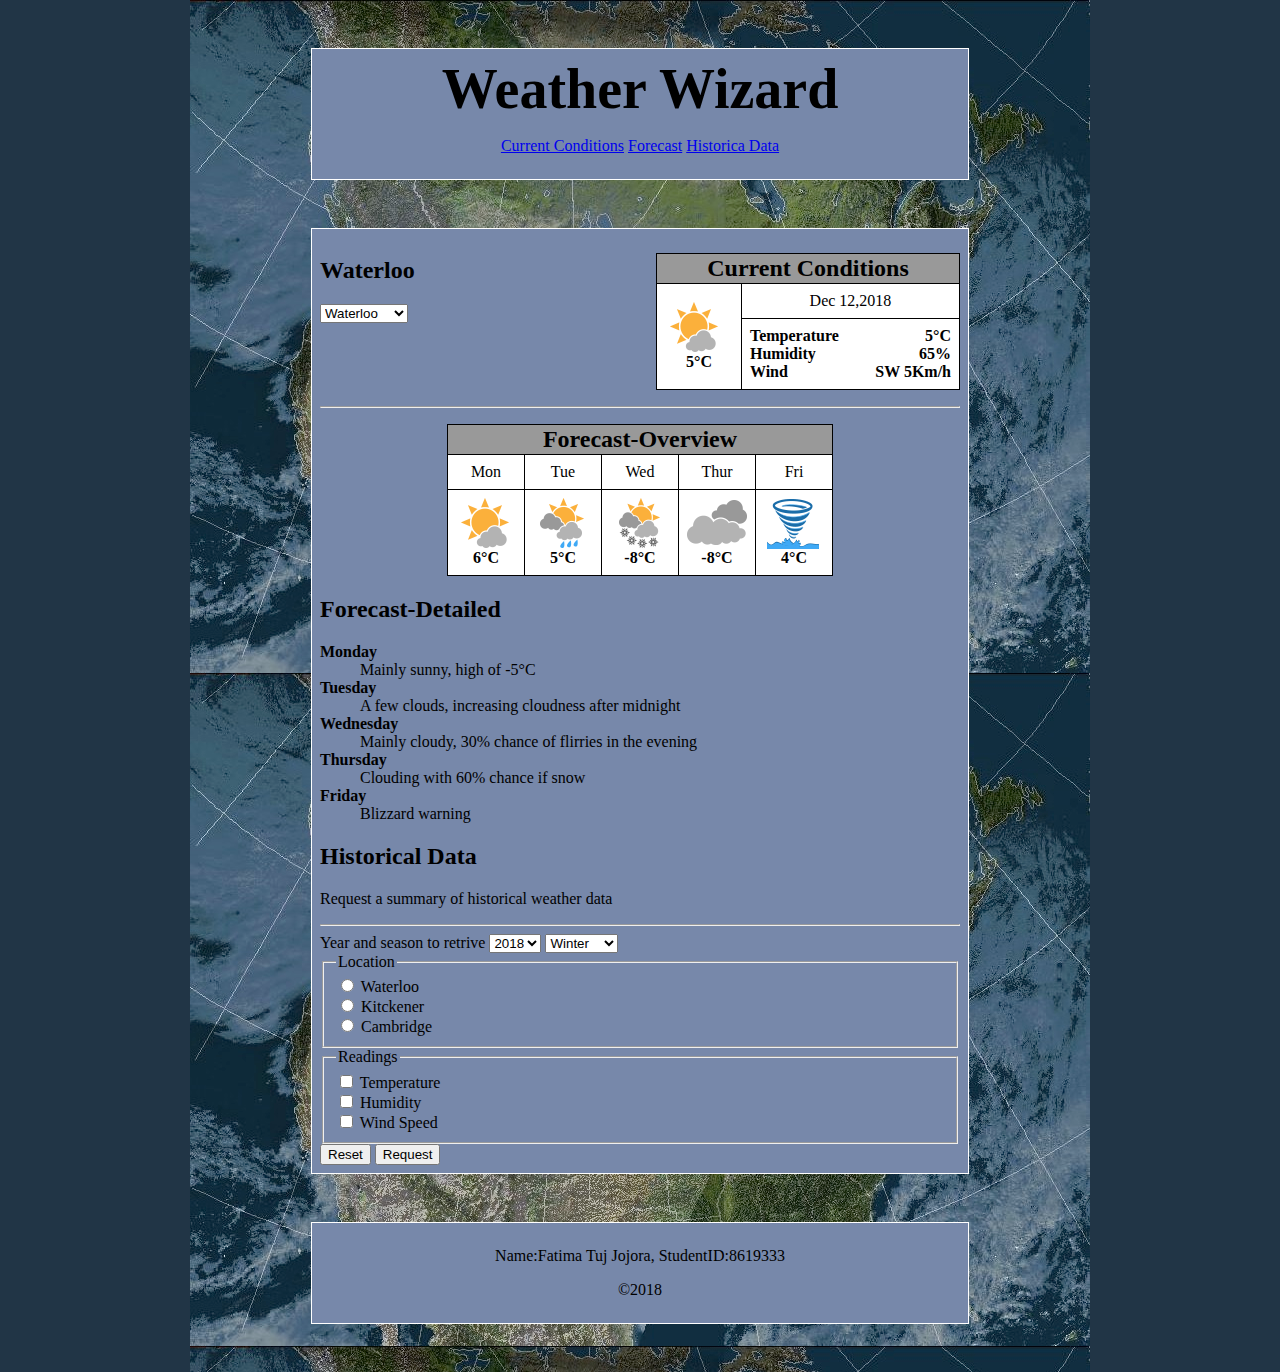
<file: WeatherWizerd/index.html>
<!DOCTYPE html>
<html lang="en">
<head>
    <meta charset="UTF-8">
    <title>Document</title>
    <link rel="stylesheet" href="default.css">
    <style>
        #current
    </style>
</head>
<body>
    <header>
        <h1>Weather Wizard</h1>
        <p><a href="#current">Current Conditions</a>
        <a href="#forecast">Forecast</a>
        <a href="#historical">Historica Data</a></p>
    </header>
    <main>
        <table id="conditions">
            <tr>
                <th colspan="3">Current Conditions</th>
            </tr>
            <tr>
                <td rowspan="2"><dt><img src="media/02.png"></dt><dt>5&deg;C</dt></td>
                <td colspan="2">Dec 12,2018</td>
            </tr>
            <tr>
                <td class="left"><dt>Temperature</dt> <dt>Humidity</dt> <dt>Wind</dt></td>
                <td class="right"><dt>5&deg;C</dt><dt> 65% </dt><dt>SW 5Km/h</dt></td>
            </tr>
        </table>
        <a id="current"></a><div id="location">
            <h2>Waterloo</h2>
            <form>
                <select>
                    <option>Waterloo</option>
                    <option>Kitchener</option>
                    <option>Cambridge</option>
                </select>
            </form>
        </div>
        <hr>
        <table>
            <tr>
                <th colspan="5">Forecast-Overview</th>
            </tr>
            <tr>
                <td>Mon</td>
                <td>Tue</td>
                <td>Wed</td>
                <td>Thur</td>
                <td>Fri</td>
            </tr>
            <tr>
                <td><dt><img src="media/02.png"></dt><dt>6&deg;C</dt></td>
                <td><dt><img src="media/06.png"></dt><dt>5&deg;C</dt></td>
                <td><dt><img src="media/08.png"></dt><dt>-8&deg;C</dt></td>
                <td><dt><img src="media/10.png"></dt><dt>-8&deg;C</dt></td>
                <td><dt><img src="media/48.png"></dt><dt>4&deg;C</dt></td>
            </tr>
        </table>
        <a id="forecast"></a><h2>Forecast-Detailed</h2>
        <dt>Monday</dt>
        <dd>Mainly sunny, high of -5&deg;C</dd>
        <dt>Tuesday</dt>
        <dd>A few clouds, increasing cloudness after midnight</dd>
        <dt>Wednesday</dt>
        <dd>Mainly cloudy, 30% chance of flirries in the evening</dd>
        <dt>Thursday</dt>
        <dd>Clouding with 60% chance if snow</dd>
        <dt>Friday</dt>
        <dd>Blizzard warning</dd>
        <a id="historical"></a><h2>Historical Data</h2>
        <p>Request a summary of historical weather data</p>
        <hr>
        <form>
            <label>Year and season to retrive</label>
            <select name="years">
                <option value="2014">2014</option>
                <option value="2015">2015</option>
                <option value="2016">2016</option>
                <option value="2017">2017</option>
                <option value="2018" selected>2018</option>
            </select>
            <select name="seasons">
                <option valu="Spring">Spring</option>
                <option value="Summer">Summer</option>
                <option value="Fall">Fall</option>
                <option value="Winter" selected>Winter</option>
            </select>
            <fieldset>
                <legend>Location</legend>
                <input type="radio" name="location" id="location1" value="waterloo">
                <label for="location1">Waterloo</label>
                <br/>
                <input type="radio" name="location" id="location2" value="kitckener">
                <label for="location2">Kitckener</label>
                <br/>
                <input type="radio" name="location" id="location3" value="cambridge">
                <label for="location3">Cambridge</label>
            </fieldset>
            <fieldset>
                <legend>Readings</legend>
                <input type="checkbox" name="reading1" id="reading1" value="temperature">
                <label for="reading1">Temperature</label>
                <br/>
                <input type="checkbox" name="reading2" id="reading2" value="temperature">
                <label for="reading2">Humidity</label>
                <br/>
                <input type="checkbox" name="reading3" id="reading3" value="WindSpeed">
                <label for="reading3">Wind Speed</label>
            </fieldset>
            <button type="reset">Reset</button>
            <button type="submit">Request</button>
        </form>
    </main>
    <footer>
        <p>Name:Fatima Tuj Jojora, StudentID:8619333</p>
        <p>&copy;2018</p>
    </footer>
</body>
</html>
</file>
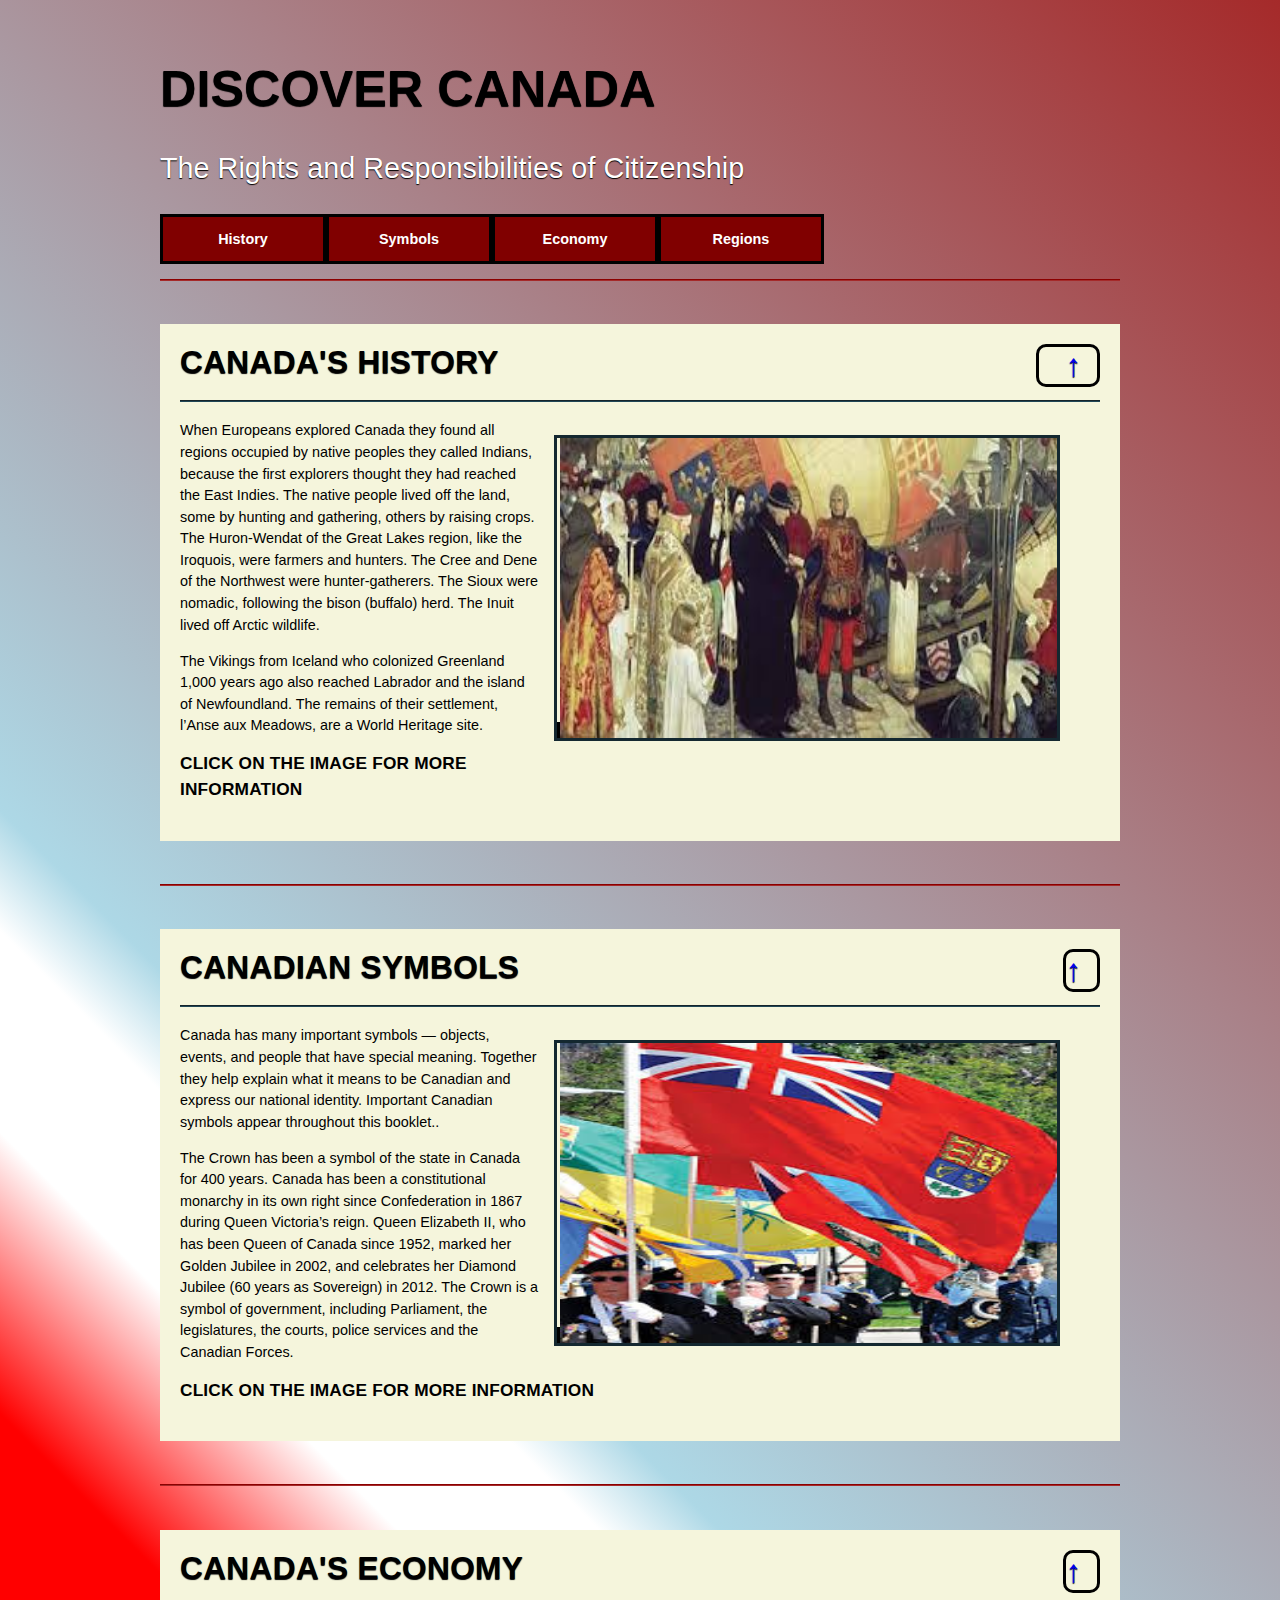
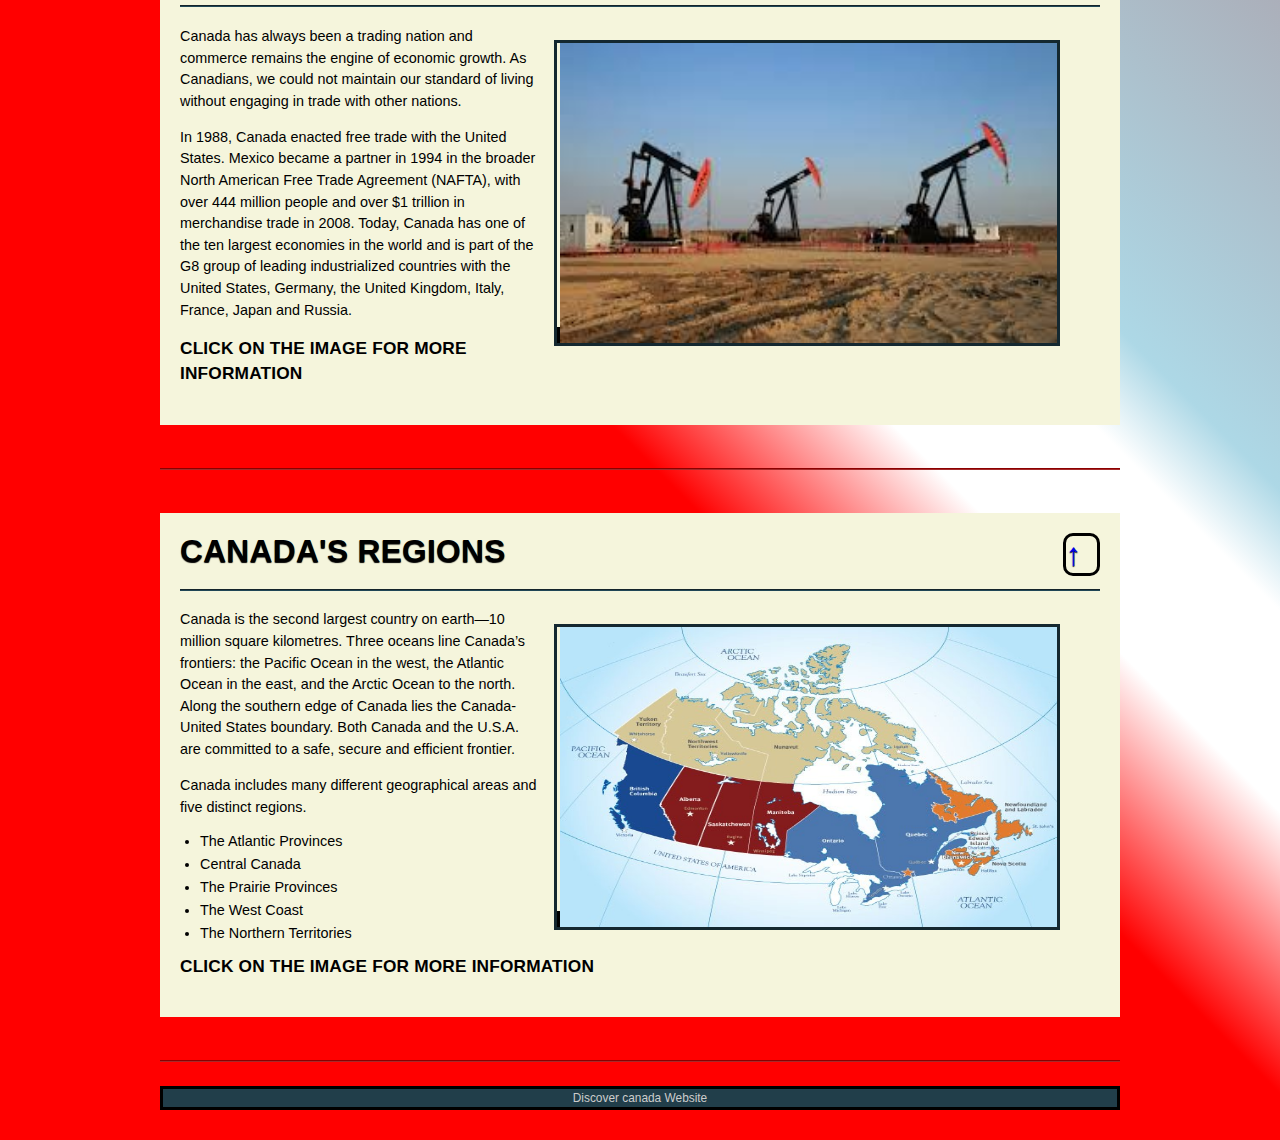
<file: HtmlCssMediaQuary/default.html>
<!DOCTYPE html>
<html lang="en">
<head>
    <meta charset="UTF-8">
    <title>Discover Canada</title>
    <link rel="stylesheet" type="text/css" href="styles/normalize.css">
    <link rel="stylesheet" type="text/css" href="styles/main.css">
    <link rel="stylesheet" href="https://use.fontawesome.com/releases/v5.5.0/css/all.css" integrity="sha384-B4dIYHKNBt8Bc12p+WXckhzcICo0wtJAoU8YZTY5qE0Id1GSseTk6S+L3BlXeVIU" crossorigin="anonymous">


</head>
<body>
   
    <section id="page"> <!-- Defining the #page section with the section tag -->

            <header> <!-- Defining the header section of the page with the appropriate tag -->

                <hgroup>
					<h1>Discover Canada</h1>
					<h3>The Rights and Responsibilities of Citizenship</h3>
				</hgroup>

                <nav class="clear" id="nav_menu"> 
                    <ul>
                        <li><a href="#article1"> History   <i class="fas fa-landmark"></i></a>
                        <ul>
                            <li><a href="https://en.wikipedia.org/wiki/History_of_Canada">History of Canada</a></li>
                            <li><a href="https://en.wikipedia.org/wiki/Canada" >Canada</a></li>

                        </ul>
                        </li>
                        <li><a href="#article2">Symbols  <i class="fas fa-flag-usa"></i></a>
                        <ul>
                            <li><a href="https://www.canada.ca/en/canadian-heritage/services/official-symbols-canada.html">Official symbols of Canada</a></li>
                        </ul>
                        </li>
                        <li><a href="#article3">Economy   <i class="fas fa-money-bill-alt"></i></a></li>
						<li><a href="#article4">Regions  <i class="fas fa-map-marked-alt"></i></a></li>
                    </ul>
                </nav>

            </header>

            <section id="article"> <!-- A new section with the articles -->

				<!-- Article 1 start -->

                <div class="line"></div>  <!-- Dividing line -->

                <article id="article1"> <!-- The new article tag. The id is supplied so it can be scrolled into view. -->
                    <h2>Canada's History<a class="go_up" href="#" class="up">&nbsp; &nbsp;&uparrow;</a></h2>

                    <div class="line"></div>

                    <div class="articleBody clear">

                    	<figure> <!-- The figure tag marks data (usually an image) that is part of the article -->
	                    	<a href="history.html"><img src="images/johnCabot.jpg" alt="Canada's history, John Cabot" 
                       title="Canada's history, John Cabot" width="500" height="300"></a>
                        </figure>

                        <p>When Europeans explored Canada they found all regions occupied by native peoples they called Indians, because the first explorers thought they had reached the East Indies. The native people lived off the land, some by hunting and gathering, others by raising crops. The Huron-Wendat of the Great Lakes region, like the Iroquois, were farmers and hunters. The Cree and Dene of the Northwest were hunter-gatherers. The Sioux were nomadic, following the bison (buffalo) herd. The Inuit lived off Arctic wildlife.</p>
                        <p>The Vikings from Iceland who colonized Greenland 1,000 years ago also reached Labrador and the island of Newfoundland. The remains of their settlement, l’Anse aux Meadows, are a World Heritage site.  </p>
						<p class="pbold"><i class="fab fa-readme"></i>Click on the image for more information</p>
                    </div>
                </article>

				<!-- Article 1 end -->


				<!-- Article 2 start -->

                <div class="line"></div>

                <article id="article2">
                    <h2>Canadian Symbols<a class="go_up" href="#" class="up">&uparrow;</a></h2>

                    <div class="line"></div>

                    <div class="articleBody clear">
                    	<figure>
	                    	<a href="symbols.html"><img src="images/canadianSymbol.jpg" alt="Canadian Symbol" title="Canadian Symbol" width="500" height="300" /></a>
                        </figure>

                        <p>Canada has many important symbols — objects, events, and people that have special meaning. Together they help explain what it means to be Canadian and express our national identity. Important Canadian symbols appear throughout this booklet..</p>
                        <p>The Crown has been a symbol of the state in Canada for 400 years. Canada has been a constitutional monarchy in its own right since Confederation in 1867 during Queen Victoria’s reign. Queen Elizabeth II, who has been Queen of Canada since 1952, marked her Golden Jubilee in 2002, and celebrates her Diamond Jubilee (60 years as Sovereign) in 2012. The Crown is a symbol of government, including Parliament, the legislatures, the courts, police services and the Canadian Forces. </p>
						<p class="pbold"><i class="fab fa-readme"></i>Click on the image for more information</p>
                    </div>
                </article>

				<!-- Article 2 end -->

				<!-- Article 3 start -->

                <div class="line"></div>

                <article id="article3">
                    <h2>Canada's Economy<a class="go_up" href="#" class="up">&uparrow;</a></h2>

                    <div class="line"></div>

                    <div class="articleBody clear">
                    	<figure>
	                    	<a href="economy.html"><img src="images/economy.jpg" alt="Oil pump jacks in southern Alberta" title="Oil pump jacks in southern Alberta" width="500" height="300" /></a>
                        </figure>

                        <p>Canada has always been a trading nation and commerce remains the engine of economic growth. As Canadians, we could not maintain our standard of living without engaging in trade with other nations.</p>
                        <p>In 1988, Canada enacted free trade with the United States. Mexico became a partner in 1994 in the broader North American Free Trade Agreement (NAFTA), with over 444 million people and over $1 trillion in merchandise trade in 2008. Today, Canada has one of the ten largest economies in the world and is part of the G8 group of leading industrialized countries with the United States, Germany, the United Kingdom, Italy, France, Japan and Russia.</p>
						<p class="pbold"><i class="fab fa-readme"></i>Click on the image for more information</p>
                    </div>
                </article>

				<!-- Article 3 end -->

				<!-- Article 4 start -->

                <div class="line"></div>

                <article id="article4">
                    <h2>Canada's Regions<a class="go_up" href="#" class="up">&uparrow;</a></h2>

                    <div class="line"></div>

                    <div class="articleBody clear">
                    	<figure>
	                    	<a href="regions.html"><img src="images/regions.jpg" alt="regions of canada" title="regions of canada" width="500" height="300" /></a>
                        </figure>

                        <p>Canada is the second largest country on earth—10 million square kilometres. Three oceans line Canada’s frontiers: the Pacific Ocean in the west, the Atlantic Ocean in the east, and the Arctic Ocean to the north. Along the southern edge of Canada lies the Canada-United States boundary. Both Canada and the U.S.A. are committed to a safe, secure and efficient frontier.</p>
                        <p>Canada includes many different geographical areas and five distinct regions.</p>
                        <ul>
                            <li>The Atlantic Provinces</li>
                            <li>Central Canada</li>
                            <li>The Prairie Provinces</li>
                            <li>The West Coast</li>
                            <li>The Northern Territories </li>
                        </ul>	  
						<p class="pbold"><i class="fab fa-readme"></i>Click on the image for more information</p>
                    </div>
                </article>

				<!-- Article 4 end -->

            </section>

        <footer> <!-- Marking the footer section -->

           <div class="line"></div>

           <a href="https://www.canada.ca/content/dam/ircc/migration/ircc/english/pdf/pub/discover.pdf" > Discover canada Website</a>


        </footer>

		</section> <!-- Closing the #page section -->
		
</body>
</html>
</file>
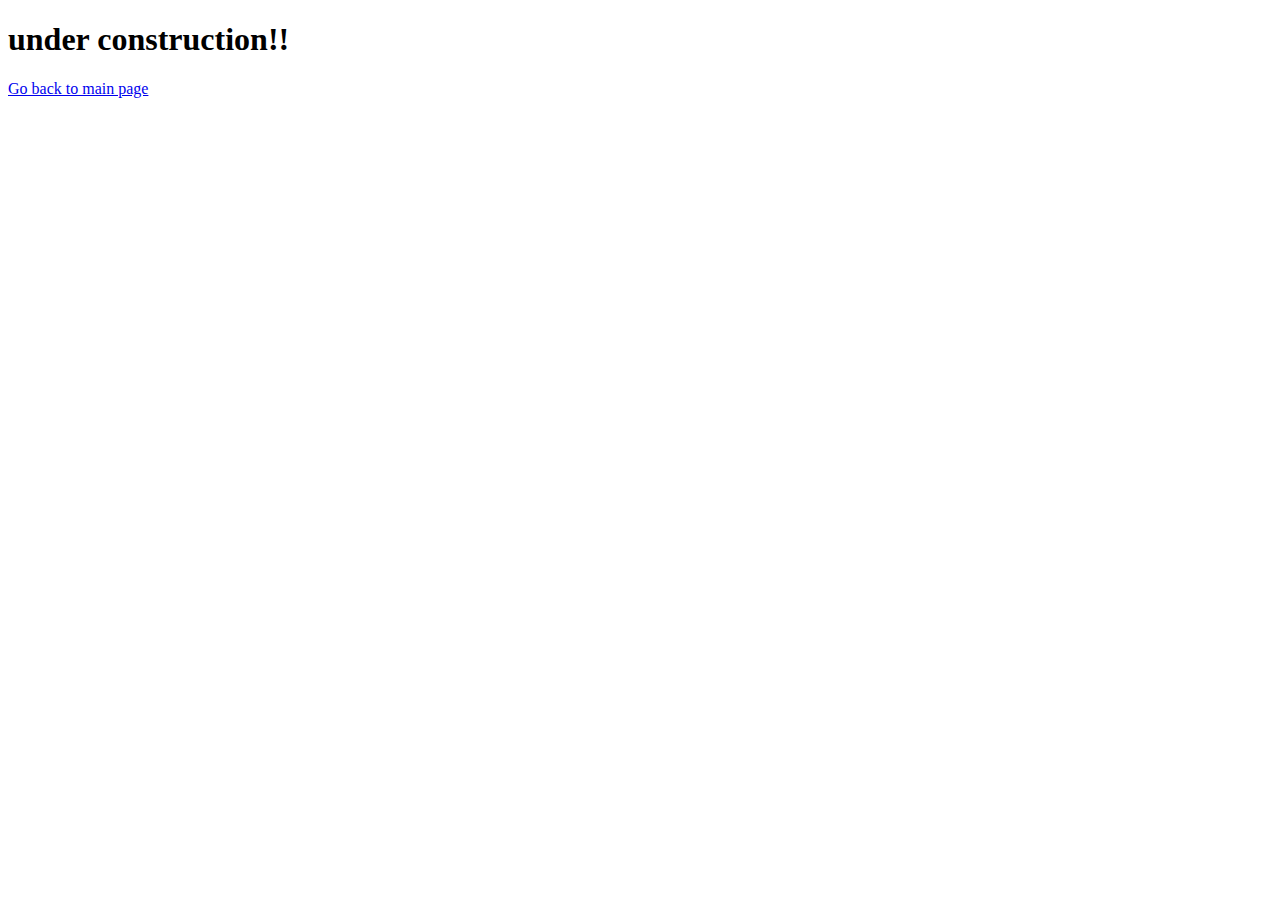
<file: HtmlCssMediaQuary/economy.html>
<!DOCTYPE html>
<html lang="en">
<head>
    <meta charset="UTF-8">
    <title>Canada's Economy</title>
</head>
<body>
   <h1>under construction!!</h1>
    <a href="default.html">Go back to main page </a>
</body>
</html>
</file>
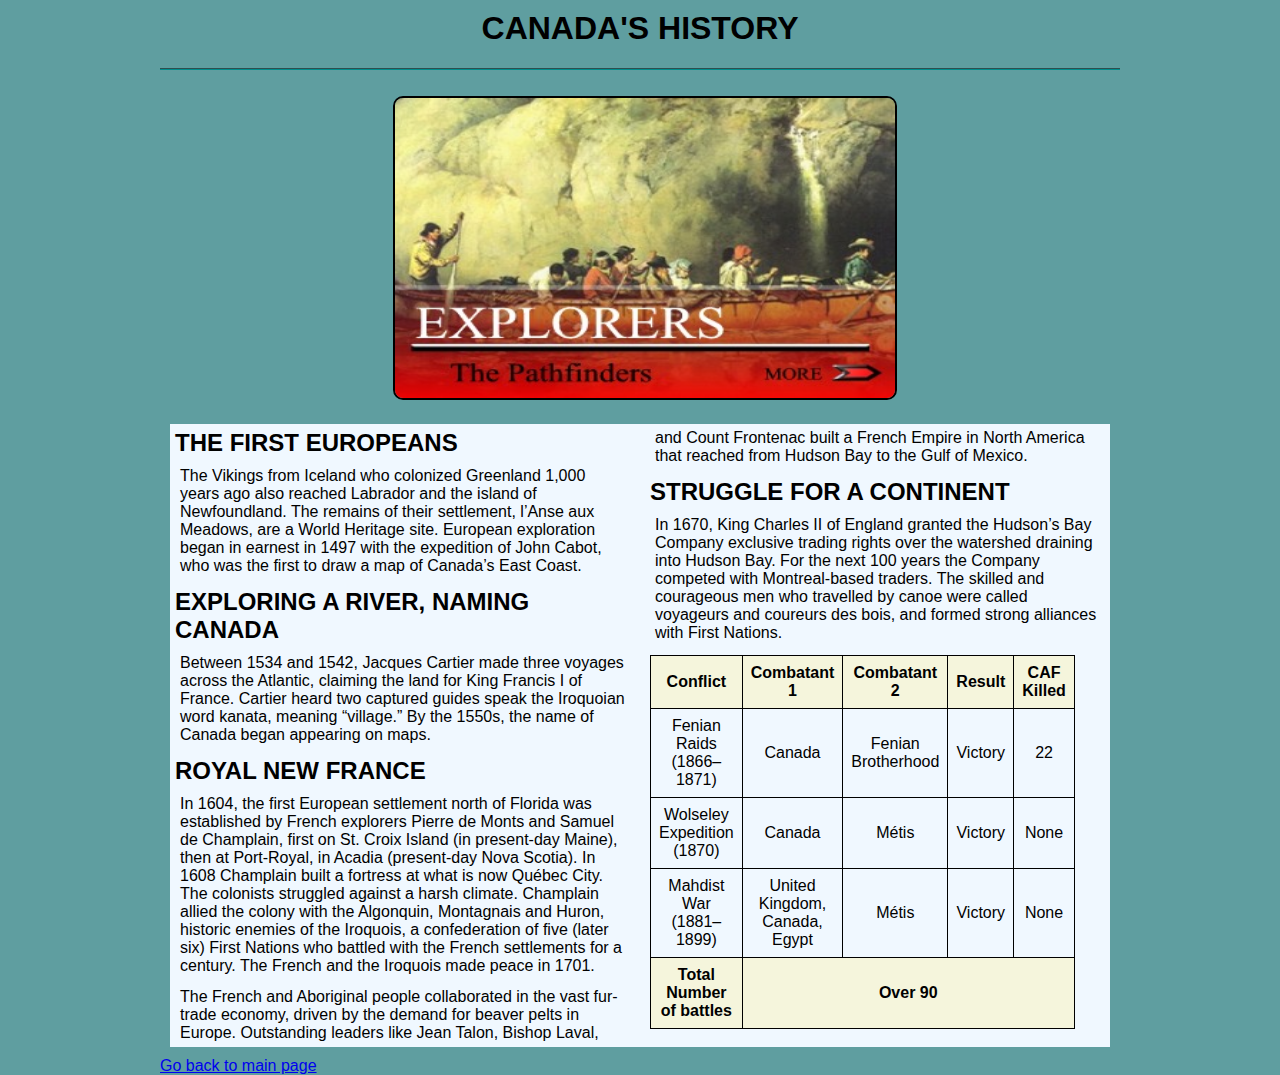
<file: HtmlCssMediaQuary/history.html>
<!DOCTYPE html>
<html lang="en">
<head>
    <meta charset="UTF-8">
    <title>Canada's History</title>
    <link rel="stylesheet" type="text/css" href="styles/normalize.css">
    <link rel="stylesheet" type="text/css" href="styles/history.css">

    

</head>
<body>
    <header>
        <h1>CANADA'S HISTORY</h1>
        <div class="line"></div>
        <picture>
        <source media="(min-width:960px)" srcset="images/Explorers.jpg">
        <source media="(min-width:768px)" srcset="images/Battle.jpg">
        <img src="images/history.jpg" alt="History of canada picture">
        </picture>
    </header>
    <article>
        <h2>THE FIRST EUROPEANS</h2>
        <p>The Vikings from Iceland who colonized
        Greenland 1,000 years ago also reached Labrador
        and the island of Newfoundland. The remains
        of their settlement, l’Anse aux Meadows, are a
        World Heritage site.
        European exploration began in earnest in 1497
        with the expedition of John Cabot, who was the
        first to draw a map of Canada’s East Coast.</p>
        
        <h2>EXPlORING A RIVER, NAMING CANADA</h2>
        <p>Between 1534 and 1542, Jacques Cartier made
        three voyages across the Atlantic, claiming the
        land for King Francis I of France. Cartier heard
        two captured guides speak the Iroquoian word
        kanata, meaning “village.” By the 1550s, the
        name of Canada began appearing on maps.</p>
        
        <h2>ROYAl NEW FRANCE</h2>
        <p>In 1604, the first European settlement north   of Florida was established by French explorers
            Pierre de Monts and Samuel de Champlain, first
            on St. Croix Island (in present-day Maine), then at
            Port-Royal, in Acadia (present-day Nova Scotia).
            In 1608 Champlain built a fortress at what is now
            Québec City. The colonists struggled against a
            harsh climate. Champlain allied the colony with
            the Algonquin, Montagnais and Huron, historic
            enemies of the Iroquois, a confederation of five
            (later six) First Nations who battled with the
            French settlements for a century. The French and
            the Iroquois made peace in 1701. </p>
               <p>The French and Aboriginal people collaborated
            in the vast fur-trade economy, driven by the
            demand for beaver pelts in Europe. Outstanding
            leaders like Jean Talon, Bishop Laval, and Count
            Frontenac built a French Empire in North America
            that reached from Hudson Bay to the Gulf of
            Mexico.</p>
            
            <h2>STRUGGlE FOR A CONTINENT</h2>
            <p>In 1670, King Charles II of England granted the Hudson’s Bay Company exclusive trading rights over the watershed draining into Hudson Bay. For the next 100 years the Company competed with Montreal-based traders. The skilled and courageous men who travelled by canoe were called voyageurs and coureurs des bois, and formed strong alliances with First Nations. </p>
            <table>
               <thead>
                <tr>
                    <th>Conflict</th>
                    <th>Combatant 1</th>
                    <th>Combatant 2</th>
                    <th>Result</th>
                    <th>CAF Killed</th>
                    
                </tr>
                </thead>
                <tbody>
                <tr>
                    <td>Fenian Raids (1866–1871)</td>
                    <td>Canada</td>
                    <td>Fenian Brotherhood</td>
                    <td>Victory</td>
                    <td>22</td>
                    
                </tr>
                <tr>
                    <td>Wolseley Expedition (1870)</td>
                    <td>Canada</td>
                    <td>Métis</td>
                    <td>Victory</td>
                    <td>None</td>
                    
                </tr>
                <tr>
                    <td>Mahdist War (1881–1899)</td>
                    <td>United Kingdom, Canada, Egypt</td>
                    <td>Métis</td>
                    <td>Victory</td>
                    <td>None</td>
                   
                </tr>
                </tbody>
                <tfoot>
                    <tr>
                        <td>Total Number of battles</td>
                        <td colspan="4">Over 90</td>
                    </tr>
                </tfoot>
            </table>
    </article>
    
    <a href="default.html">Go back to main page</a>
</body>
</html>
</file>
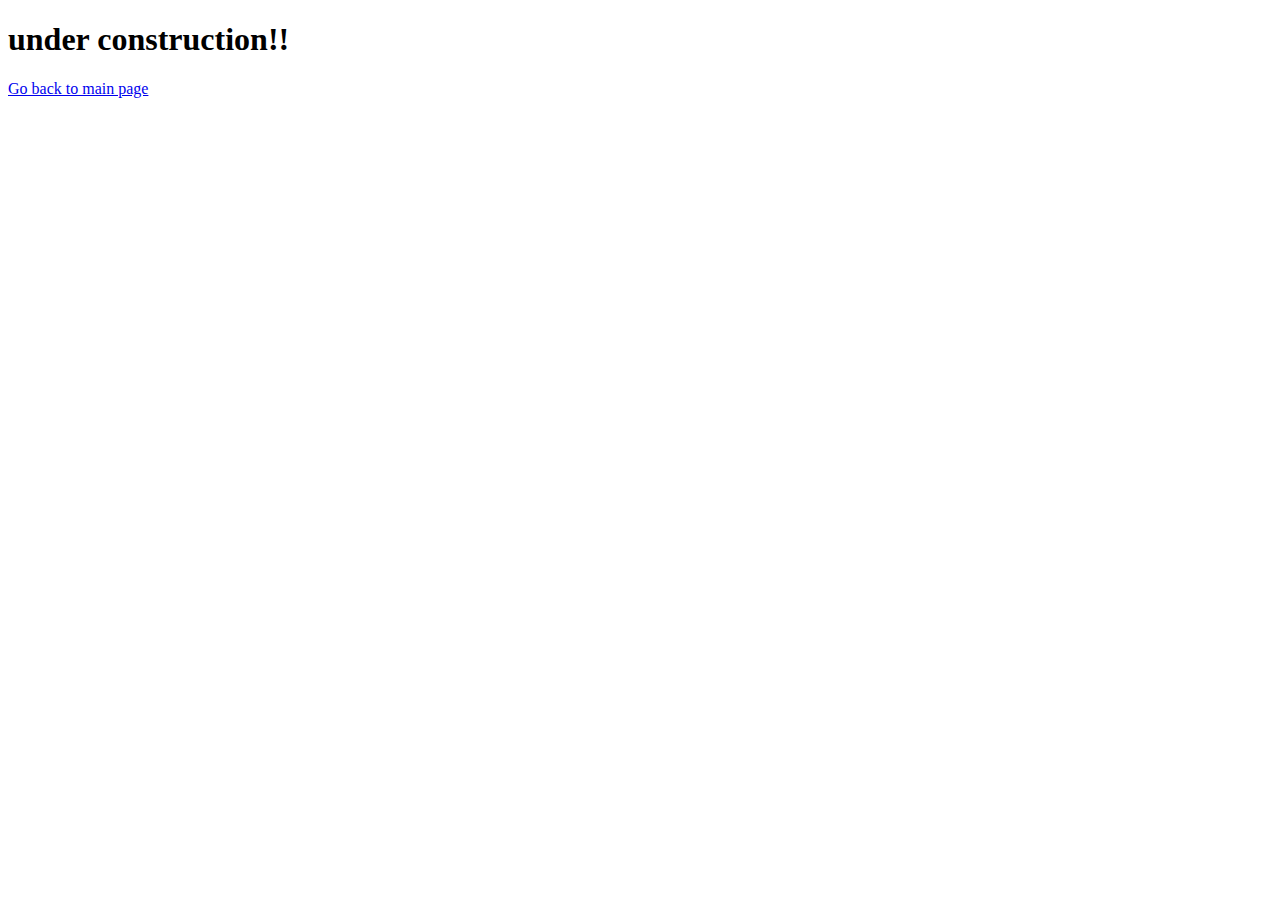
<file: HtmlCssMediaQuary/regions.html>
<!DOCTYPE html>
<html lang="en">
<head>
    <meta charset="UTF-8">
    <title>Canada's regions</title>
</head>
<body>
    <h1>under construction!!</h1>
    <a href="default.html">Go back to main page</a>
</body>
</html>
</file>
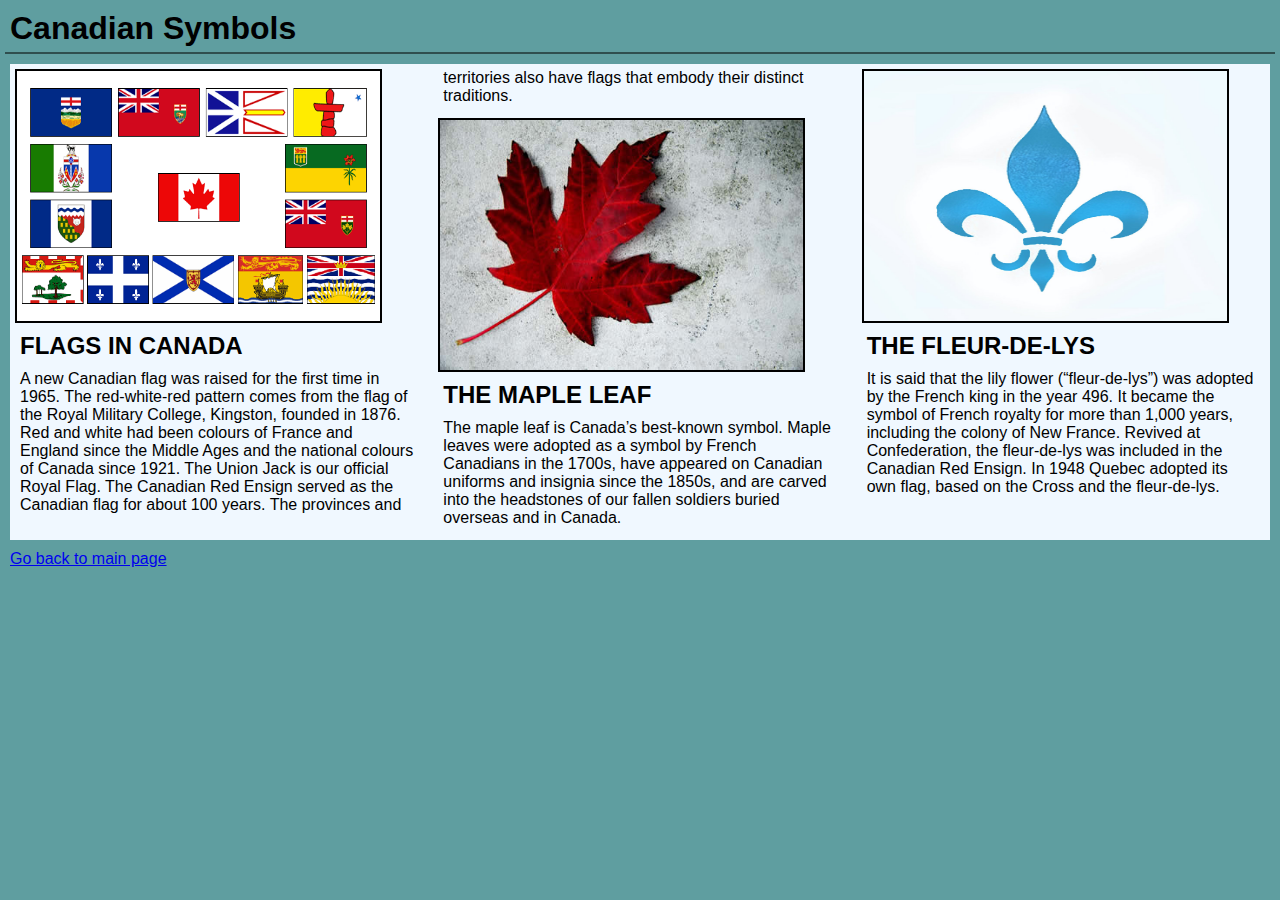
<file: HtmlCssMediaQuary/symbols.html>
<!DOCTYPE html>
<html lang="en">
<head>
    <meta charset="UTF-8">
    <title>Canadian Symbols</title>
    <link rel="stylesheet" type="text/css" href="styles/normalize.css">
    <link rel="stylesheet" type="text/css" href="styles/symbols.css">
</head>
<body>
    <header>
        <h1>Canadian Symbols</h1>
    </header>
    <article>
        
        <img id="flag" src="images/flag.gif" alt="Flags in Canada"
        height="250" >
        <h2>Flags in Canada</h2>
        <p>A new Canadian flag was raised for the first time
        in 1965. The red-white-red pattern comes from
        the flag of the Royal Military College, Kingston,
        founded in 1876. Red and white had been colours
        of France and England since the Middle Ages and
        the national colours of Canada since 1921. The
        Union Jack is our official Royal Flag. The Canadian
        Red Ensign served as the Canadian flag for about
        100 years. The provinces and territories also have
        flags that embody their distinct traditions.</p>
    
    
       <img id="maple_leaf" src="images/mapleleaf.jpg" alt="Canadian maple leaf" height="250">
        <h2>The maple leaf</h2>
        <p>The maple leaf is Canada’s best-known symbol.
        Maple leaves were adopted as a symbol by
        French Canadians in the 1700s, have appeared
        on Canadian uniforms and insignia since the
        1850s, and are carved into the headstones of our
        fallen soldiers buried overseas and in Canada. </p>
    
    
       <img id="fleur" src="images/fleur-de-lis2.jpg" alt="The fleur-de-lys" height="250">
        <h2>The fleur-de-lys</h2>
        <p>It is said that the lily flower (“fleur-de-lys”) was
        adopted by the French king in the year 496. It
        became the symbol of French royalty for more than
        1,000 years, including the colony of New France.
        Revived at Confederation, the fleur-de-lys was
        included in the Canadian Red Ensign. In 1948
        Quebec adopted its own flag, based on the Cross
        and the fleur-de-lys.</p>
    </article>
   <a href="default.html">Go back to main page</a>
</body>
</html>
</file>
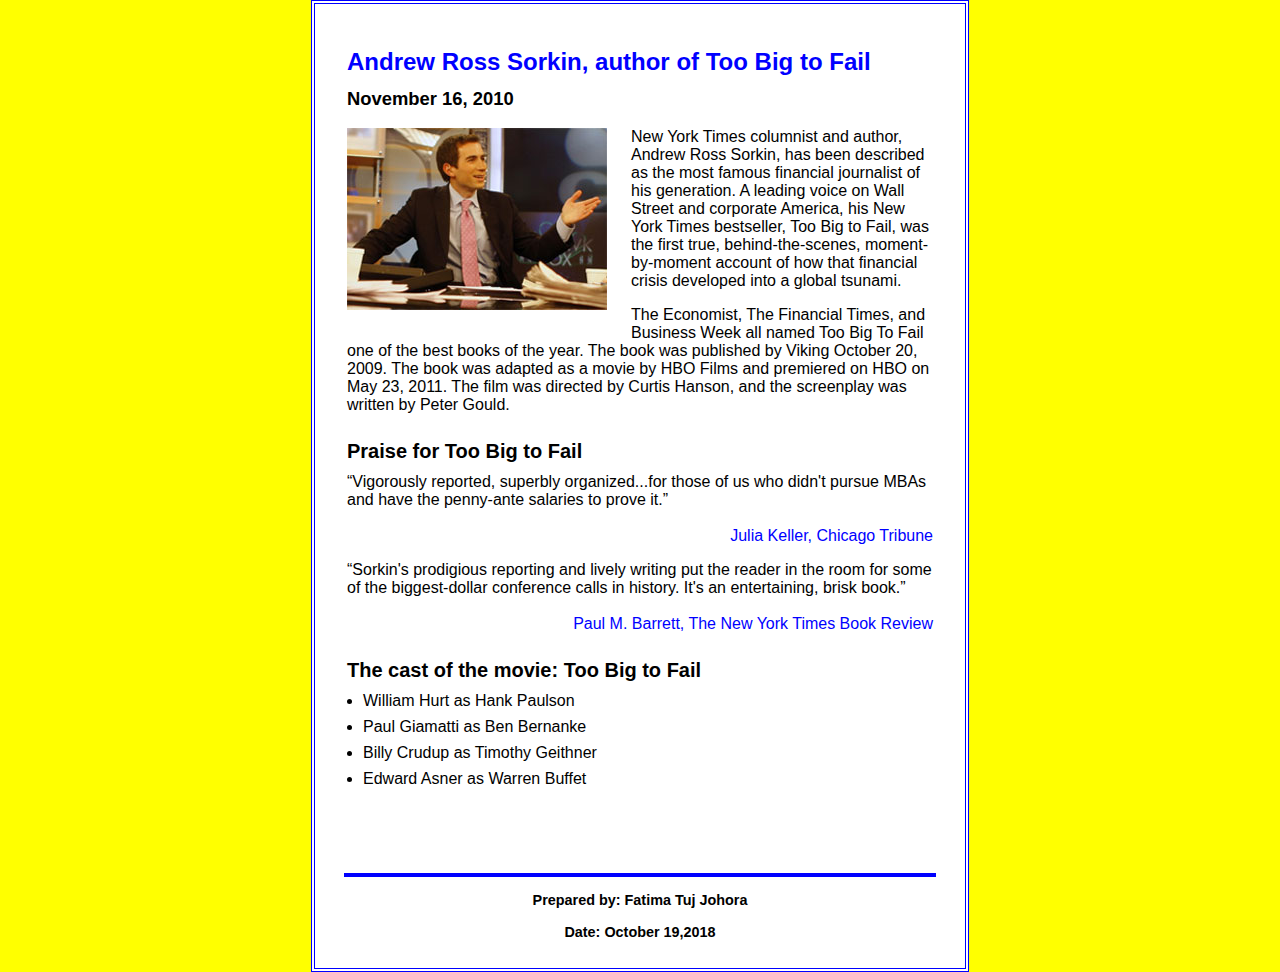
<file: StaticWebPage/sorkin.html>
<!DOCTYPE html>
<html lang="en">

<head>
	<title>Andrew Ross Sorkin</title>
	<meta charset="utf-8">
	<link rel="stylesheet" href="styles/sorkin.css">
</head>
<body>
<main>
	<h1>Andrew Ross Sorkin, author of Too Big to Fail</h1>
	<h3>November 16, 2010</h3>
	<img src="images/sorkin_desk260.jpg">

	<p>
	New York Times columnist and author, Andrew Ross Sorkin, has been described as the most famous financial journalist of his generation. A leading voice on Wall Street and corporate America, his New York Times bestseller, Too Big to Fail, was the first true, behind-the-scenes, moment-by-moment account of how that financial crisis developed into a global tsunami.
	</p>

	<p>
	The Economist, The Financial Times, and Business Week all named Too Big To Fail one of the best books of the year. The book was published by Viking October 20, 2009. The book was adapted as a movie by HBO Films and premiered on HBO on May 23, 2011. The film was directed by Curtis Hanson, and the screenplay was written by Peter Gould.
	</p>

	<h2>Praise for Too Big to Fail</h2>
	<blockquote ><cite class="change">
        <q>Vigorously reported, superbly organized...for those of us who didn't pursue MBAs and have the penny-ante salaries to prove it.</q></cite>
	</blockquote><br>
	<p class="rightBlue">
        Julia Keller, Chicago Tribune
	</p>

	<blockquote><cite class="change">
	<q>Sorkin's prodigious reporting and lively writing put the reader in the room for some of the biggest-dollar conference calls in history. It's an entertaining, brisk book.</q></cite>
	</blockquote><br>
	
	<p class="rightBlue">
	Paul M. Barrett, The New York Times Book Review
	</p>

	<h2>The cast of the movie: Too Big to Fail</h2>
	<ul>
	<li>William Hurt as Hank Paulson</li>
	<li>Paul Giamatti as Ben Bernanke</li>
	<li>Billy Crudup as Timothy Geithner</li>
	<li>Edward Asner as Warren Buffet</li>
	</ul>
</main>
<footer>
    <p>Prepared by: Fatima Tuj Johora</p><br>

	<p>Date: October 19,2018</p>
</footer>


</body>
</html>
</file>
<file: WeatherWizerd/default.css>
/* Stylesheet for weather website */

body {
    background-color: #213546;
    background-image: url(media/satradar.jpg);
    background-repeat: repeat-y;
    background-position: 50% 0;
}

header, main, footer {
    background-color: #78a;
    border: 1px solid white;
    width: 40em;
    margin: 3em auto 3em auto;
    padding: 0.5em;
}

header, footer {
    text-align: center
}

header h1 {
    font-family: cursive;
    font-size: 350%;
    padding: 0;
    margin: 0;
}

table {
    border: 1px solid;
    border-collapse: collapse;
    background-color: white;
    margin: 1em auto 1em auto;
}

th, td {
    border: 1px solid black;
}

th {
    background-color: #999;
    font-size: 150%;
}

td {
    border: 1px solid black;
    padding: 0.5em;
    margin: 0;
    text-align: center;
}

hr { clear: both; }

img { display: block; }

dt { font-weight: bold; }

/* Place location and current conditions table side-by-side */
#conditions {
    width: 19em;
    float: right;
}
#location {
    width: 18em;
}

/* Use for details in the current conditions table. */
.left { text-align: left; border-right: 0px; }
.right { text-align: right; border-left: 0px; }
</file>
<file: HtmlCssMediaQuary/styles/history.css>
/*styles for the history page*/

*{
    margin: 0;
    padding: 0;
}
header{
    text-align: center;
}
body{
    font-size: 100%;
    width: 99%;                     
    max-width: 960px;
    margin: 0 auto;
    background-color: cadetblue;
    margin: auto;
    
}
article{
    column-count: 2;
    column-gap: 20px;
    margin: 10px;
    padding: 5px;
    background-color: aliceblue;
}

h1{
    
    margin: 5px;
    padding: 5px;
    text-align: center;
    
}
.line{
	/* The dividing line: */
	height:1px;
	background-color:darkslategray;
	border-bottom:1px solid darkcyan;
	margin:1em 0;
    overflow:hidden;}
h2{
    font-weight: bold;
    text-transform:uppercase;
    margin-bottom: 5px;
    padding-bottom: 5px;
}
p{
    margin: 5px;
    padding-bottom: .5em;
}
img{
    margin-left: 10px;
    margin-top: 10px;
    margin-bottom: 10px;
   height: 300px;
    width: 500px;
    border-radius: 10px;
    border:2px solid black; 
}
a:hover{
    font-style: italic;
    font-weight: bold;
}
table{
    width: 30%;
    border: 1px solid black;
    border-collapse: collapse;
}
th,td{
    border:1px solid black;
    padding:.5em;
    text-align: center;
}
thead,tfoot{
    background-color: beige;
    font-weight: bold;
}

/*Media quare for viewport with 926px or less */
@media only screen and (max-width:926px){
    header img{
        max-width: 50%;
    }
    header{
        text-align: center;
    }
    article{
    column-count: 1;
    
}
    table{
    width: 30%;
    border: 1px solid black;
    border-collapse: collapse;
}
   
}
/*Media quare for viewport with 480px or less */
@media only screen and (max-width:480px){
    header img{
        max-width: 80%;
    }
    header{
        text-align: center;
    }
    article{
    column-count: 1;
    
}
    table{
    width: 40%;
    border: 1px solid black;
    border-collapse: collapse;
}
    th, td { display: block; }
    thead { display: none; }
    tr td:first-child {
        font-weight: bold;
        font-size: 110%;
        background-color: beige;
}
    
}
</file>
<file: HtmlCssMediaQuary/styles/symbols.css>
*{
    margin: 0;
    padding: 0;
}
body{
    background-color: cadetblue;
    margin: auto;
}
article{
        column-count: 3;
        column-gap: 20px;
        margin: 10px;
        padding: 5px;
        background-color:aliceblue;
    
}
h1{
    margin: 5px;
    padding: 5px;
    border-bottom: 2px solid aliceblue;
    text-align:left;
    border-bottom-color:darkslategrey;
    
}
h2{
    text-transform: uppercase;
    margin: 5px;
    padding-bottom: 5px;
}
p{
    margin: 5px;
    padding-bottom: .5em;
}
img{
    width: 90%;
    border: 2px solid black;
}
a{
    clear: both;
    float: left;
    margin-left: 10px;
    
}
a:hover{
    font-style: italic;
    font-weight: bold;
}
</file>
<file: StaticWebPage/styles/sorkin.css>
/*the styles for the elements*/

*{
    margin: 0;
    padding: 0;
}

html{
    background-color: yellow;
}

body {
	font-family: Arial, Helvetica, sans-serif;
    font-size: 100%;
    width: 650px;
	margin:auto;
    text-align: center;
    border:4px double blue;
    background: white;
    text-align: center;
    align-content: center;
}
img{
    float: left;
    padding-right: 1.5em;
    padding-bottom: 1em;
}
/*the styles for the main element*/
main{
    padding: 2em;
    text-align: left
}
main h1{
    font-size: 150%;
    color: blue;
    margin-top: .5em;
    margin-bottom: .5em;
    
}
main h2{
    font-size: 125%;
    margin-top: .5em;
    margin-bottom: .5em;
}
main h3{
    font-size: 115%;
    margin-bottom: 1em;
}
main p{
    padding-bottom: 1em;
}
main blockquote{
    font-style: italic;
}

main ul{
    padding-bottom: 1em;
    padding-left: 1em;
    
}
main li{
    padding-bottom: .5em;
}
.rightBlue{
    text-align:right;
    color: blue;
    
}
.change{
    font-style: normal;
}
/*the styles for the footer element*/
footer{
    border-top: 4px solid blue;
    margin: 2em;
    font-size: 90%;
    font-weight: bold;
    text-align: center;
    padding-top: 1em;
}
</file>
<file: HtmlCssMediaQuary/styles/main.css>
*{
	/* Universal reset: */
	margin:0;
	padding:0;
}

header,footer,
article,section,
hgroup,nav,
figure{
	/* Giving a display value to the HTML5 rendered elements: */
	display:block;
}

body{
	/* Setting the default text color, size, page background and a font stack: */
	font-size:0.9em;
	color:black;
	background-image:linear-gradient( 45deg, red 0%, red 33%, white 40%, white 45%, 
           lightblue 48%, brown 100%);
;
	font-family:Arial, Helvetica, sans-serif;
	/* background-image: url(../images/aircooled.png); */
}

/* Hyperlink Styles: */

a, a:visited {
	align: center;
	border: 3px solid black;
	
	text-decoration:none;
	outline:none;
}

a:hover{
	font-weight: bolder;
}

a img{
	border:none;
}

/* Headings: */

h1,h2,h3{
	font-family:"Myriad Pro","Helvetica Neue",Helvetica,Arial,Sans-Serif;
	text-shadow:0 1px 1px black;
}

h1{
	/* The logo text */
	font-size:3.5em;
	padding:0.5em 0 0;
	text-transform:uppercase;
}

h3{
	/* The slogan text */
	font-family:forte,"Myriad Pro","Helvetica Neue",Helvetica,Arial,Sans-Serif;
	font-size:2em;
	font-weight:normal;
	margin:0 0 1em;
    color: white;
}

h2{
	font-size:2.2em;
	font-weight:bold;
	letter-spacing:0.01em;
	text-transform:uppercase;
}
.go_up {
	float: right; 
	padding-right: 15px;  
    border-radius: 10px;
}
p{
	line-height:1.5em;
	padding-bottom:1em;
}
.pbold{
	font-size:1.2em;
	font-weight:bold;
	letter-spacing:0.01em;
	text-transform:uppercase;
}

.line{
	/* The dividing line: */
	height:1px;
	background-color:darkred;
	border-bottom:1px solid brown;
	margin:1em 0;
	overflow:hidden;
}

article .line{
	/* The dividing line inside of the article is darker: */
	background-color:#15242a;
	border-bottom-color:#204656;
	margin:1.3em 0;
}

footer .line{
	margin:2em 0;
}
/*style rules for nav*/
.clear:after{
    content: ".";
    display: block;
    height: 0;
    clear: both;
    visibility: hidden;
    
}
nav ul{
    list-style-type: none;
    margin: 0;
    padding: 0;
}
nav ul li{
    float: left;
}
nav ul li a{
    display: block;
    width: 160px;
    text-align:center;
    padding-top: 1em;
    padding-bottom: 1em;
    text-decoration: none;
    background: #800000;
    color: white;
    font-weight: bold;
}
.current{
    color: yellow;
}

#nav_menu ul{
    list-style: none;
    position:relative;
}
#nav_menu ul ul{
    display:none;
    position: absolute;
    top:100%;
}
#nav_menu ul ul li{
   float: none;
}
#nav_menu ul li:hover>ul{
    display: block;
}
#nav_menu ul::after{
    content: "";
    display: block;
    clear: both;
}
/* Article styles: */

#page{
	width:960px;
	margin:0 auto;
	position:relative;
}

article{
	background-color:beige;
	margin:3em 0;
	padding:20px;
	
	
}
article ul {
    margin-left: 20px;
    margin-bottom: 5px;
}
article li{
    padding-bottom: .5em;
}

figure{
	border:3px solid #142830;
	float:right;
	height:300px;
	margin-left:15px;
	overflow:hidden;
	width:500px;
}

figure:hover{
	-moz-box-shadow:0 0 2px #4D7788;
	-webkit-box-shadow:0 0 2px #4D7788;
	box-shadow:0 0 2px #4D7788;
}

/* Footer styling: */

footer{
	margin-bottom:30px;
	text-align:center;
	font-size:0.825em;
}


footer p{
	margin-bottom:-2.5em;
	position:relative;
}

footer a,footer a:visited{
	color:#cccccc;
	background-color:#213e4a;
	display:block;
	padding:2px 4px;
	z-index:100;
	position:relative;
}

footer a:hover{
	text-decoration:none;
	background-color:#142830;
}

footer a.by{
	float:left;

}

footer a.up{
	float:right;
}
</file>
